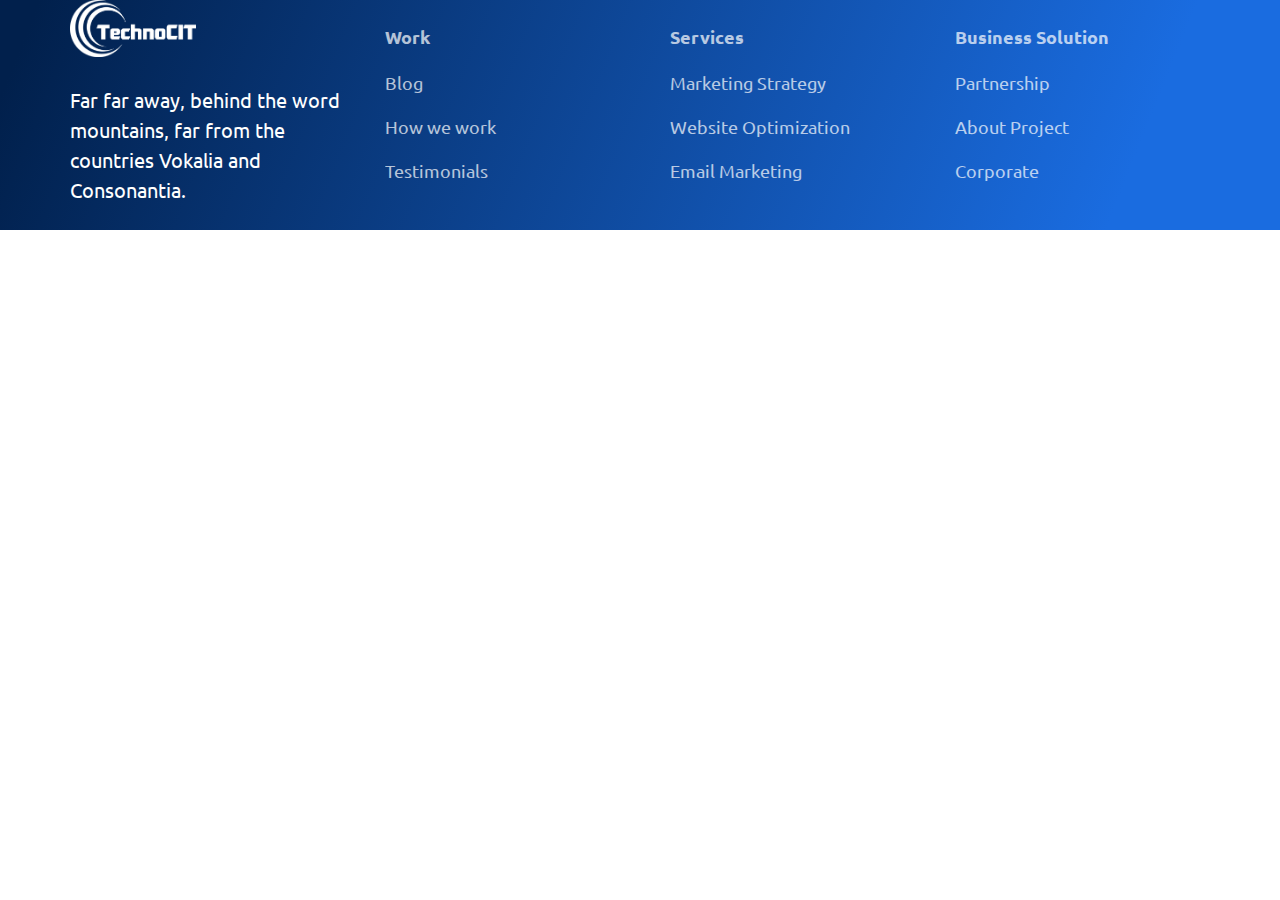
<file: footer.html>
<!DOCTYPE html>
<html lang="en">

<head>
    <meta charset="UTF-8">
    <meta name="viewport" content="width=device-width, initial-scale=1.0">
    <link rel="preconnect" href="https://fonts.googleapis.com">
    <link rel="preconnect" href="https://fonts.gstatic.com" crossorigin>
    <link
        href="https://fonts.googleapis.com/css2?family=Ubuntu:ital,wght@0,300;0,400;0,500;0,700;1,300;1,400;1,500;1,700&display=swap"
        rel="stylesheet">
    <link rel="stylesheet" type="text/css" href="styles/footer.css">
    <title>Footer</title>
</head>

<body>
    <footer>
        <div class="container-fluid about_us">
            <a href="#">
                <img src="assets/image-14.png" width="126px" height="57px" />
            </a>
            <p class="footerpara">Far far away, behind the
                word mountains, far from the countries Vokalia and
                Consonantia.</p>
        </div>
        <div class="menu">
            <h2 class="foot-menu-head">Menu</h2>
            <div class="menu1">
                <h5 class="footermenu">Work</h5>
                <ul class="footerlinks">
                    <li class="last hover-underline-animation">Blog</li>
                    <li class="last hover-underline-animation">How we work</li>
                    <li class="last hover-underline-animation">Testimonials</li>
                </ul>
            </div>

            <div class="menu2">
                <h5 class="footermenu">Services</h5>
                <ul class="footerlinks">
                    <li class="last hover-underline-animation ">Marketing Strategy</li>
                    <li class="last hover-underline-animation ">Website Optimization</li>
                    <li class="last hover-underline-animation ">Email Marketing</li>
                </ul>
            </div>

            <div class="menu3">
                <h5 class="footermenu">Business Solution</h5>
                <ul class="footerlinks">
                    <li class="last hover-underline-animation ">Partnership</li>
                    <li class="last hover-underline-animation ">About Project</li>
                    <li class="last hover-underline-animation ">Corporate</li>
                </ul>
            </div>
        </div>
    </footer>
</body>

</html>
</file>
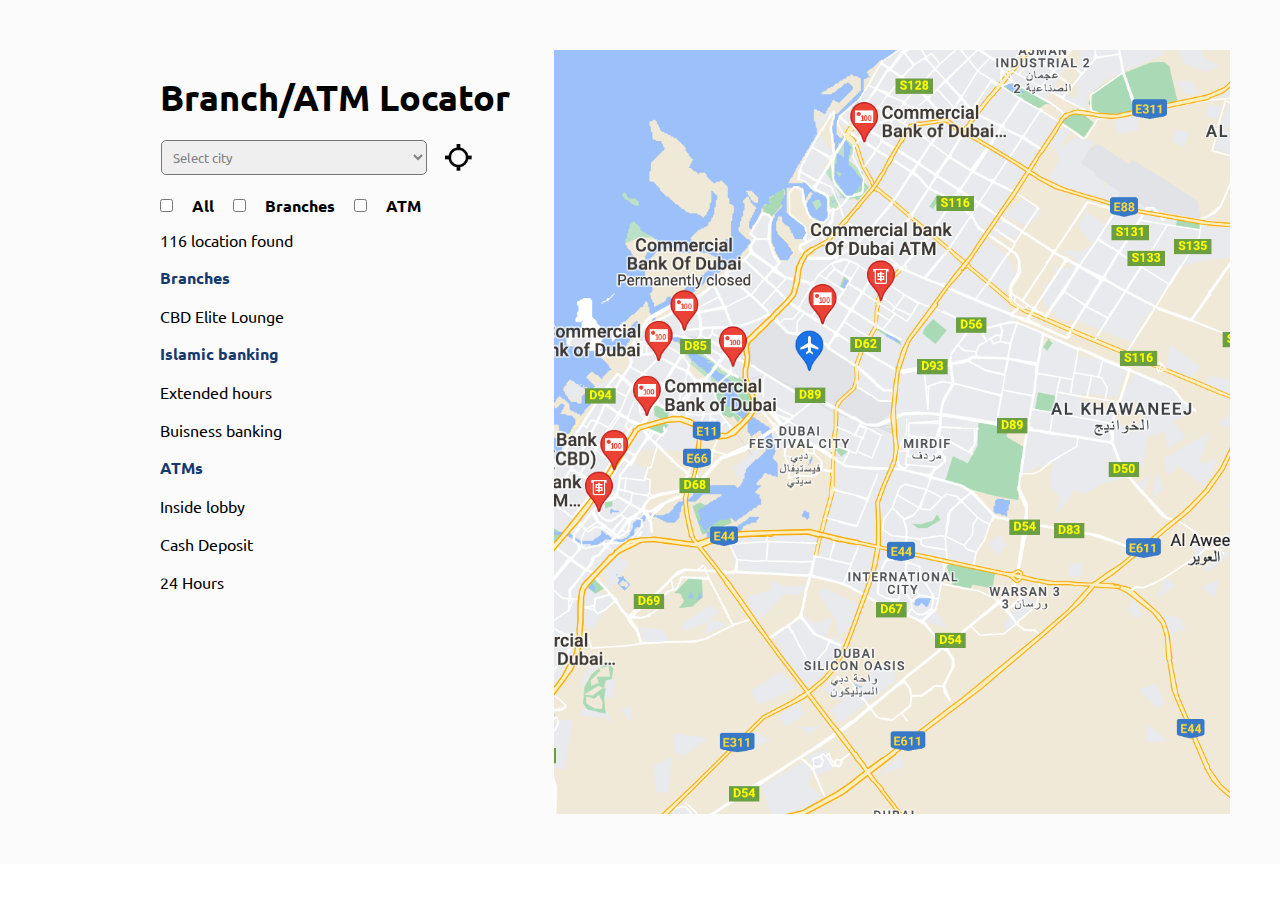
<file: maplocator-container.html>
<!DOCTYPE html>
<html lang="en">

<head>
    <meta charset="UTF-8">
    <meta name="viewport" content="width=device-width, initial-scale=1.0">
    <link rel="preconnect" href="https://fonts.googleapis.com">
    <link rel="preconnect" href="https://fonts.gstatic.com" crossorigin>
    <link
        href="https://fonts.googleapis.com/css2?family=Ubuntu:ital,wght@0,300;0,400;0,500;0,700;1,300;1,400;1,500;1,700&display=swap"
        rel="stylesheet">
    <link rel="stylesheet" type="text/css" href="styles/mapcontainer.css">
    <title>Maplocator</title>
</head>

<body>
    <div class="Container-atmlocator">
        <div class="formcard1">
            <form>
                <span>
                    <h2 class="formheading">Branch/ATM Locator</h2>
                </span>

                <span class="dropdownbox">
                    <select class="select-city dropdown" name="country">
                        <option value="default">Select city</option>
                        <option value="Dubai">Dubai</option>
                        <option value="Jebel Ali">Jebel Ali</option>
                        <option value="Abu Dhabi">Abu Dhabi</option>
                        <option value="Sharjah">Sharjah</option>
                        <option value="Fujairah">Fujairah</option>
                    </select>
                    <img class="gislocation" src="assets\gis-location.png" alt="gis:location" />
                </span>

                <span class="checkboxes">
                    <input type="checkbox" id="box1" name="box1" value="All">
                    <label for="box1"> All </label>
                    <input type="checkbox" id="box2" name="box2" value="Branches">
                    <label for="vehicle2">Branches</label>
                    <input type="checkbox" id="box3" name="box3" value="ATM">
                    <label for="vehicle3">ATM</label>
                </span>

                <p class="searchresults"> 116 location found </p>
                <p class="subtopic">Branches</p>
                <p>CBD Elite Lounge</p>
                <p class="subtopic">Islamic banking</p>
                <p>Extended hours</p>
                <p>Buisness banking</p>
                <p class="subtopic">ATMs</p>
                <p>Inside lobby</p>
                <p>Cash Deposit</p>
                <p>24 Hours</p>

            </form>
        </div>
        <img class="map" src="assets/rectangle-17.png" alt="" />
    </div>
</body>

</html>
</file>
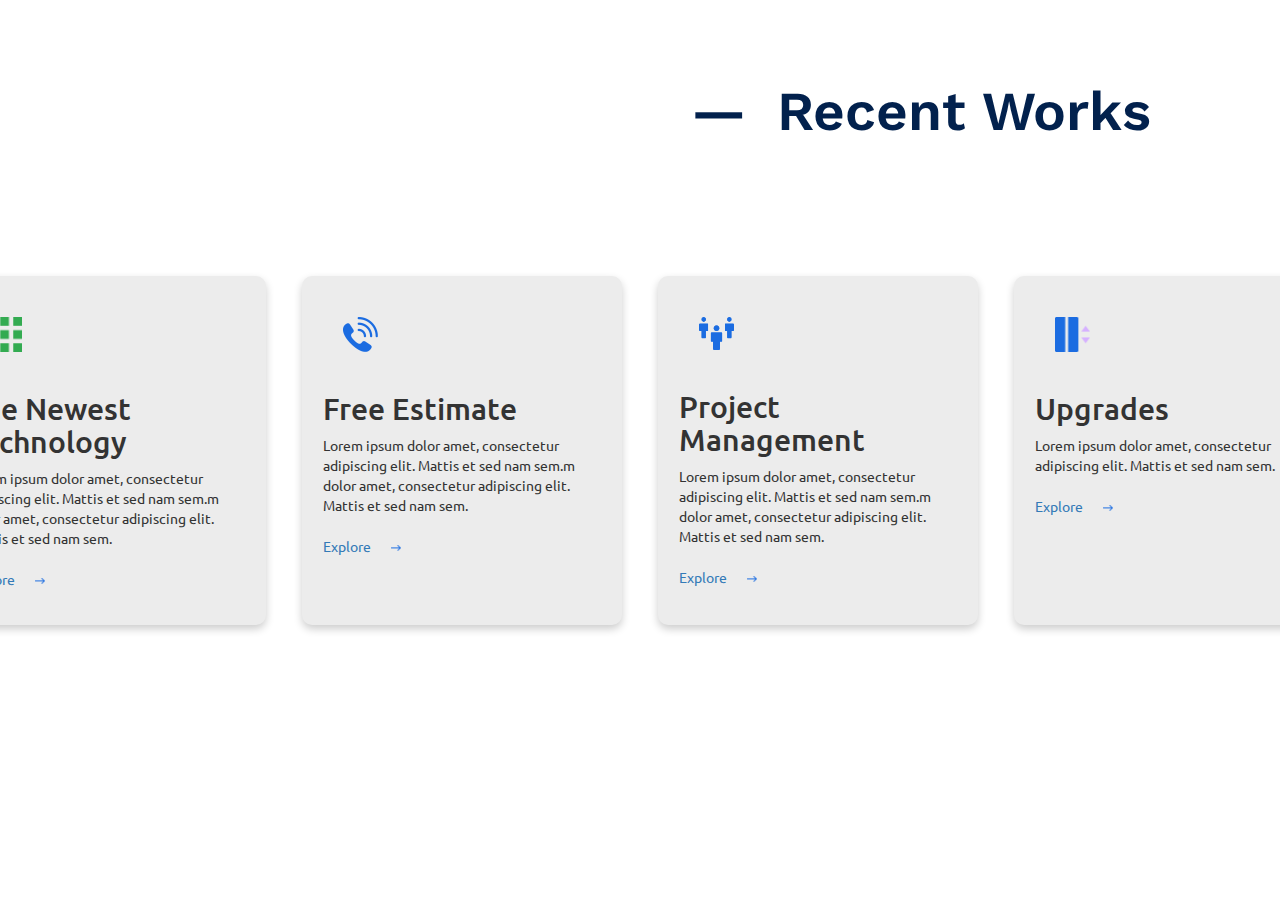
<file: Our Features.html>
<!DOCTYPE html>
<html lang="en">

<head>

  <meta charset="utf-8">
  <meta name="viewport" content="width=device-width, initial-scale=1">
  <link rel="stylesheet" href="https://maxcdn.bootstrapcdn.com/bootstrap/3.4.1/css/bootstrap.min.css">
  <link rel="stylesheet" href="styles/feature.css">
  <script src="https://ajax.googleapis.com/ajax/libs/jquery/3.7.1/jquery.min.js"></script>
  <script src="https://maxcdn.bootstrapcdn.com/bootstrap/3.4.1/js/bootstrap.min.js"></script>
  <link href="https://cdn.jsdelivr.net/npm/bootstrap@5.3.2/dist/css/bootstrap.min.css" rel="stylesheet"
    integrity="sha384-T3c6CoIi6uLrA9TneNEoa7RxnatzjcDSCmG1MXxSR1GAsXEV/Dwwykc2MPK8M2HN" crossorigin="anonymous">
    <link
    href="https://fonts.googleapis.com/css2?family=Ubuntu:ital,wght@0,300;0,400;0,500;0,700;1,300;1,400;1,500;1,700&family=Work+Sans:ital,wght@0,100;0,200;0,300;0,400;0,500;0,600;0,700;0,800;0,900;1,100;1,200;1,300;1,400;1,500;1,600;1,700;1,800;1,900&display=swap"
    rel="stylesheet">
    <link href="https://fonts.googleapis.com/css2?family=Inter:family=Poppins:ital,wght@1,900&display=swap"
    rel="stylesheet">
<link
    href="https://fonts.googleapis.com/css2?family=Ubuntu:ital,wght@0,300;0,400;0,500;0,700;1,300;1,400;1,500;1,700&display=swap"
    rel="stylesheet">
</head>

<body>
  <section>
    <div class="container">
      <div>
        <h1 class="feature-section-1-htag"><span style="margin-right: 30px;"> — </span>Recent Works</h1>
      </div>

      <div class="feature-card-section">

        <div class="features-grid">
          <div class="card feature-card">
            <img src="./assets/orionportfolio-grid-1.png" alt="" height="35rem" width="35rem">
            <h2>The Newest Technology</h2>
            <p>Lorem ipsum dolor amet, consectetur adipiscing elit. Mattis et sed nam sem.m dolor amet, consectetur
              adipiscing elit. Mattis et sed nam sem.</p>
            <a href="">Explore<img src="./assets/essential-icons-right-arrow.png" alt="" height="10rem"
                width="10rem"></a>
          </div>
        </div>

        <div class="features-grid">
          <div class="card feature-card">
            <img src="./assets/orionspeaker-call-1.png" alt="" height="35rem" width="35rem">
            <h2>Free Estimate</h2>
            <p>Lorem ipsum dolor amet, consectetur adipiscing elit. Mattis et sed nam sem.m dolor amet, consectetur
              adipiscing elit. Mattis et sed nam sem.</p>
            <a href="">Explore<img src="./assets/essential-icons-right-arrow.png" alt="" height="10rem"
                width="10rem"></a>
          </div>
        </div>


        <div class="features-grid">
          <div class="card feature-card">
            <img src="./assets/orionpeople-2-1.png" alt="" height="35rem" width="35rem">
            <h2>Project Management</h2>
            <p>Lorem ipsum dolor amet, consectetur adipiscing elit. Mattis et sed nam sem.m dolor amet, consectetur
              adipiscing elit. Mattis et sed nam sem.</p>
            <a href="">Explore<img src="./assets/essential-icons-right-arrow.png" alt="" height="10rem"
                width="10rem"></a>
          </div>
        </div>

        <div class="features-grid">
          <div class="card feature-card">
            <img src="./assets/feature-icons-01.png" alt="" height="35rem" width="35rem">
            <h2>Upgrades</h2>
            <p>Lorem ipsum dolor amet, consectetur adipiscing elit. Mattis et sed nam sem.</p>
            <a href="">Explore<img src="./assets/essential-icons-right-arrow.png" alt="" height="10rem"
                width="10rem"></a>
          </div>
        </div>

      </div>
  </section>
</body>
<script src="https://cdn.jsdelivr.net/npm/bootstrap@5.3.2/dist/js/bootstrap.bundle.min.js"
  integrity="sha384-C6RzsynM9kWDrMNeT87bh95OGNyZPhcTNXj1NW7RuBCsyN/o0jlpcV8Qyq46cDfL" crossorigin="anonymous"></script>

</html>
</file>
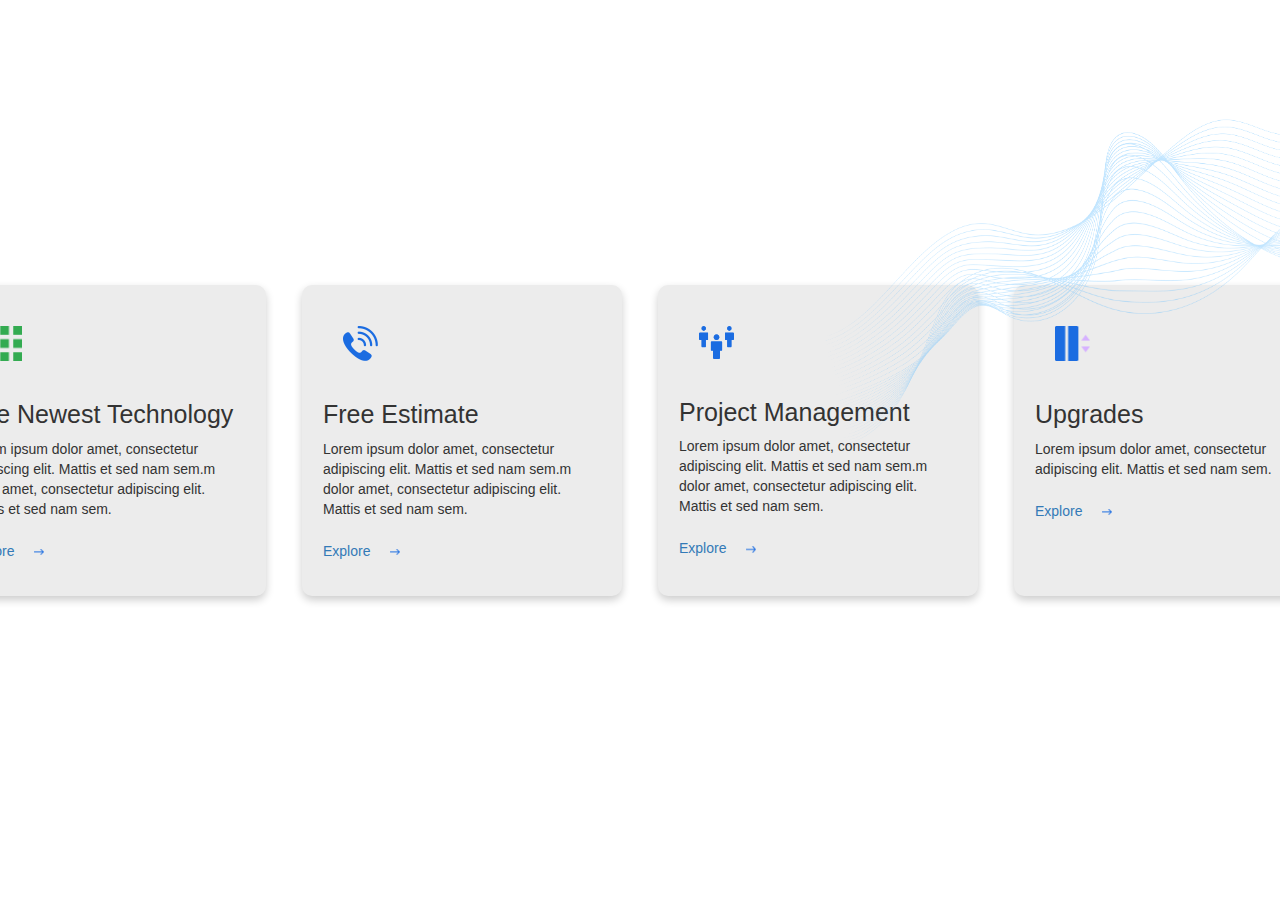
<file: ourServices.html>
<!DOCTYPE html>
<html lang="en">

<head>
  <meta charset="utf-8">
  <meta name="viewport" content="width=device-width, initial-scale=1">
  <link rel="stylesheet" href="https://maxcdn.bootstrapcdn.com/bootstrap/3.4.1/css/bootstrap.min.css">
  <link rel="stylesheet" href="styles/ourServices.css">
  <link rel="stylesheet" href="styles/feature.css">
  <script src="https://ajax.googleapis.com/ajax/libs/jquery/3.7.1/jquery.min.js"></script>
  <script src="https://maxcdn.bootstrapcdn.com/bootstrap/3.4.1/js/bootstrap.min.js"></script>
  <link href="https://cdn.jsdelivr.net/npm/bootstrap@5.3.2/dist/css/bootstrap.min.css" rel="stylesheet"
    integrity="sha384-T3c6CoIi6uLrA9TneNEoa7RxnatzjcDSCmG1MXxSR1GAsXEV/Dwwykc2MPK8M2HN" crossorigin="anonymous">
  <link rel="stylesheet" href="https://cdnjs.cloudflare.com/ajax/libs/font-awesome/4.7.0/css/font-awesome.min.css">
</head>

<body>
  <section class="kyc-section">
    <div class="container">
      <div class="row">
        <div class="kyc-head-content">
          <div>
            <h1 class="kyc-section-1-htag"><span style="margin-right: 30px;"> — </span>Our Services</h1>
            <p style="color:white; padding-left: 148px; font-size: 20px;">Lorem ipsum dolor sit amet, consetetur
              sadipscing elitr, sed diam nonumy eirmod <br />
              tempor invidunt ut labore et.</p>
          </div>
          <div style="display: flex; justify-content: end;align-items: center;">
            <a href="#" style="color: white; font-size: 20px;">View All<span style="margin-left: 10px;"><i class="fa fa-chevron-circle-right" style="font-size:24px"></i></span> </a>
          </div>

        </div>
        <img src="./assets/frame-yV3.png"class="OS-img-vector" />

        <div class="feature-card-section">
        <div class="features-grid">
          <div class="card feature-card">
            <img src="./assets/orionportfolio-grid-1.png" alt="" height="35rem" width="35rem">
            <h2>The Newest Technology</h2>
            <p>Lorem ipsum dolor amet, consectetur adipiscing elit. Mattis et sed nam sem.m dolor amet, consectetur
              adipiscing elit. Mattis et sed nam sem.</p>
            <a href="">Explore<img src="./assets/essential-icons-right-arrow.png" alt="" height="10rem"
                width="10rem"></a>
          </div>
        </div>

        <div class="features-grid">
          <div class="card feature-card">
            <img src="./assets/orionspeaker-call-1.png" alt="" height="35rem" width="35rem">
            <h2>Free Estimate</h2>
            <p>Lorem ipsum dolor amet, consectetur adipiscing elit. Mattis et sed nam sem.m dolor amet, consectetur
              adipiscing elit. Mattis et sed nam sem.</p>
            <a href="">Explore<img src="./assets/essential-icons-right-arrow.png" alt="" height="10rem"
                width="10rem"></a>
          </div>
        </div>


        <div class="features-grid">
          <div class="card feature-card">
            <img src="./assets/orionpeople-2-1.png" alt="" height="35rem" width="35rem">
            <h2>Project Management</h2>
            <p>Lorem ipsum dolor amet, consectetur adipiscing elit. Mattis et sed nam sem.m dolor amet, consectetur
              adipiscing elit. Mattis et sed nam sem.</p>
            <a href="">Explore<img src="./assets/essential-icons-right-arrow.png" alt="" height="10rem"
                width="10rem"></a>
          </div>
        </div>

        <div class="features-grid">
          <div class="card feature-card">
            <img src="./assets/feature-icons-01.png" alt="" height="35rem" width="35rem">
            <h2>Upgrades</h2>
            <p>Lorem ipsum dolor amet, consectetur adipiscing elit. Mattis et sed nam sem.</p>
            <a href="">Explore<img src="./assets/essential-icons-right-arrow.png" alt="" height="10rem"
                width="10rem"></a>
          </div>
        </div>

        </div>

      </div>
    </div>
  </section>
 
</body>
<script src="https://cdn.jsdelivr.net/npm/bootstrap@5.3.2/dist/js/bootstrap.bundle.min.js"
  integrity="sha384-C6RzsynM9kWDrMNeT87bh95OGNyZPhcTNXj1NW7RuBCsyN/o0jlpcV8Qyq46cDfL" crossorigin="anonymous"></script>

</html>
</file>
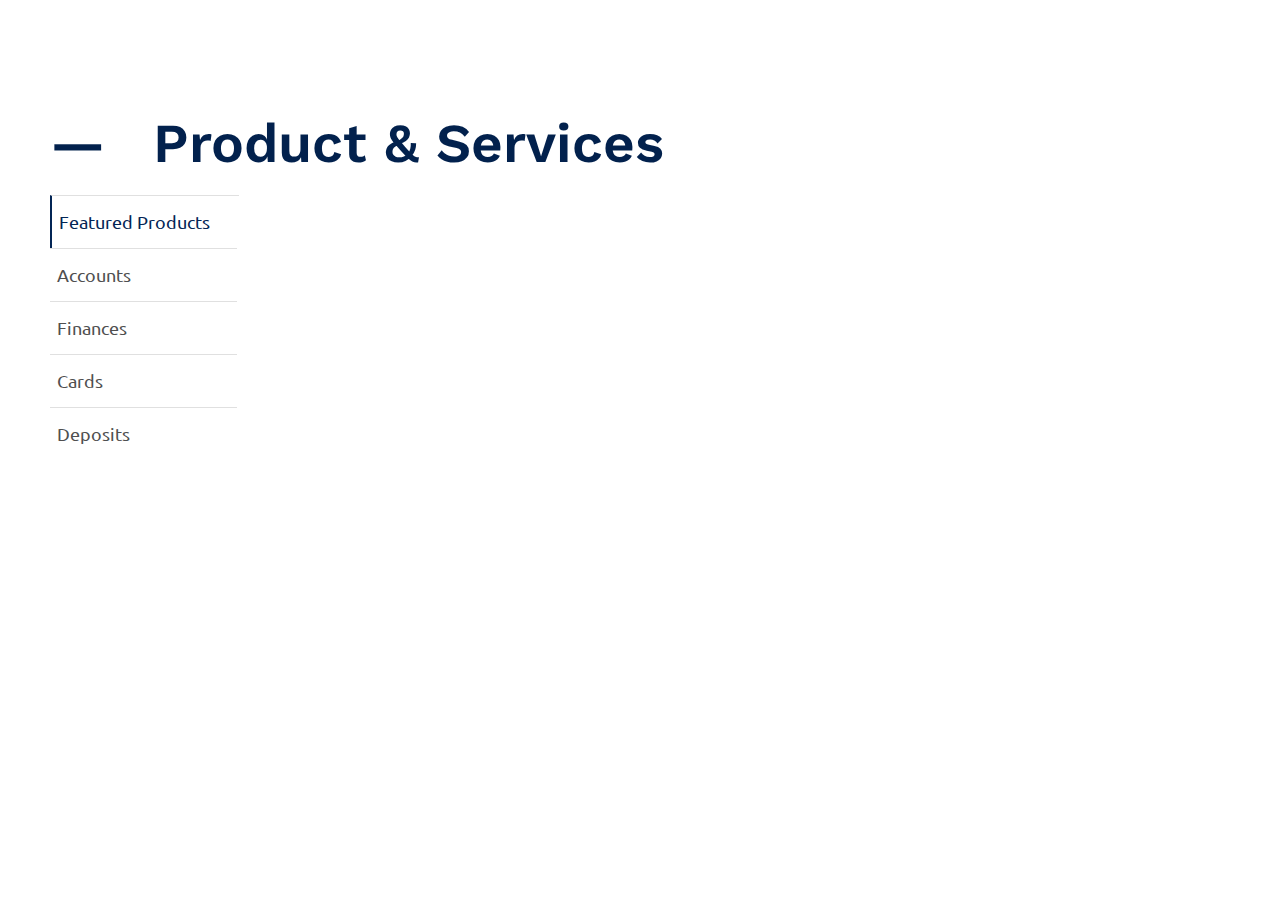
<file: Product&Services.html>
<!DOCTYPE html>
<html lang="en">

<head>

    <meta charset="utf-8">
    <meta name="viewport" content="width=device-width, initial-scale=1">
    <link rel="preconnect" href="https://fonts.googleapis.com">
    <link rel="preconnect" href="https://fonts.gstatic.com" crossorigin>
    <link href="https://fonts.googleapis.com/css2?family=Inter:family=Poppins:ital,wght@1,900&display=swap"
        rel="stylesheet">
    <link
        href="https://fonts.googleapis.com/css2?family=Ubuntu:ital,wght@0,300;0,400;0,500;0,700;1,300;1,400;1,500;1,700&display=swap"
        rel="stylesheet">
    <link rel="stylesheet" href="styles/ps.css">

    <link rel="stylesheet" href="https://cdnjs.cloudflare.com/ajax/libs/font-awesome/4.7.0/css/font-awesome.min.css">
    <link rel="stylesheet" href="https://cdnjs.cloudflare.com/ajax/libs/font-awesome/4.7.0/css/font-awesome.min.css">
    <link rel="preconnect" href="https://fonts.googleapis.com">
    <link rel="preconnect" href="https://fonts.gstatic.com" crossorigin>
    <link
        href="https://fonts.googleapis.com/css2?family=Ubuntu:ital,wght@0,300;0,400;0,500;0,700;1,300;1,400;1,500;1,700&family=Work+Sans:ital,wght@0,100;0,200;0,300;0,400;0,500;0,600;0,700;0,800;0,900;1,100;1,200;1,300;1,400;1,500;1,600;1,700;1,800;1,900&display=swap"
        rel="stylesheet">

</head>

<body>
    <div class="ps-section-1">
        <div>
            <h1 class="ps-section-1-htag"><span style="margin-right: 30px;"> — </span>Product & Services</h1>

            <div class="sidenav">
                <a href="javascript:void(0)" class="accordion-btn active" onclick="toggleAccordion('section1')">Featured
                    Products</a>
                <a href="javascript:void(0)" class="accordion-btn" onclick="toggleAccordion('section2')">Accounts</a>
                <a href="javascript:void(0)" class="accordion-btn" onclick="toggleAccordion('section3')">Finances</a>
                <a href="javascript:void(0)" class="accordion-btn" onclick="toggleAccordion('section4')">Cards</a>
                <a href="javascript:void(0)" class="accordion-btn" onclick="toggleAccordion('section5')">Deposits</a>
            </div>
            <div class="content">
                <div id="section1" class="accordion-content">
                    <div class="accordion-show-content">
                        <div class="accordion-show-content-grid">
                            <img src="./assets/mortgage_svgrepo.com.png" width="50px" height="50px" />
                            <p>Bayty Home Finance</p>
                        </div>

                        <div class="accordion-show-content-grid">
                            <img src="./assets/digital-wallet-1.png" width="50px" height="50px" />
                            <p>Digital Account</p>
                        </div>

                        <div class="accordion-show-content-grid">
                            <img src="./assets/credit-card-1.png" width="50px" height="50px" />
                            <p>Super Saver Credit Cards</p>
                        </div>

                        <div class="accordion-show-content-grid">
                            <img src="./assets/orionpeople-2-1-p1P.png" width="50px" height="50px" />
                            <p> Mudaraba Investment Deposit</p>
                        </div>

                        <div class="accordion-show-content-grid">
                            <img src="./assets/auction-2.png" width="50px" height="50px" />
                            <p> Sharia Fatwas</p>
                        </div>

                        <div class="accordion-show-content-grid">
                            <div class="accordion-show-content-grid-rectangle"><span>View All <span>></span></span>
                            </div>
                        </div>
                    </div>
                    <img src="./assets/frame-yV3.png" class="img-vector" />
                </div>

                <div id="section2" class="accordion-content">
                    <div class="accordion-show-content">

                        <div class="accordion-show-content-grid">
                            <img src="./assets/digital-wallet-1.png" width="50px" height="50px" />
                            <p>Digital Account</p>
                        </div>

                        <div class="accordion-show-content-grid">
                            <img src="./assets/mortgage_svgrepo.com.png" width="50px" height="50px" />
                            <p>Bayty Home Finance</p>
                        </div>
                        <div class="accordion-show-content-grid">
                            <img src="./assets/orionpeople-2-1-p1P.png" width="50px" height="50px" />
                            <p> Super Saver Credit Cards</p>
                        </div>


                        <div class="accordion-show-content-grid">
                            <img src="./assets/auction-2.png" width="50px" height="50px" />
                            <p> Sharia Fatwas</p>
                        </div>

                        <div class="accordion-show-content-grid">
                            <img src="./assets/credit-card-1.png" width="50px" height="50px" />
                            <p>Mudaraba Investment Deposit</p>
                        </div>

                        <div class="accordion-show-content-grid">
                            <div class="accordion-show-content-grid-rectangle"><span>View All <span>></span></span>
                            </div>
                        </div>
                    </div>
                    <img src="./assets/frame-yV3.png" class="img-vector" />
                </div>
                <div id="section3" class="accordion-content">
                    <div class="accordion-show-content">
                        <div class="accordion-show-content-grid">
                            <img src="./assets/mortgage_svgrepo.com.png" width="50px" height="50px" />
                            <p>Bayty Home Finance</p>
                        </div>

                        <div class="accordion-show-content-grid">
                            <img src="./assets/digital-wallet-1.png" width="50px" height="50px" />
                            <p>Digital Account</p>
                        </div>

                        <div class="accordion-show-content-grid">
                            <img src="./assets/credit-card-1.png" width="50px" height="50px" />
                            <p>Super Saver Credit Cards</p>
                        </div>

                        <div class="accordion-show-content-grid">
                            <img src="./assets/orionpeople-2-1-p1P.png" width="50px" height="50px" />
                            <p> Mudaraba Investment Deposit</p>
                        </div>

                        <div class="accordion-show-content-grid">
                            <img src="./assets/auction-2.png" width="50px" height="50px" />
                            <p> Sharia Fatwas</p>
                        </div>

                        <div class="accordion-show-content-grid">
                            <div class="accordion-show-content-grid-rectangle"><span>View All <span>></span></span>
                            </div>
                        </div>
                    </div>
                    <img src="./assets/frame-yV3.png" class="img-vector" />
                </div>
                <div id="section4" class="accordion-content">
                    <div class="accordion-show-content">
                        <div class="accordion-show-content-grid">
                            <img src="./assets/mortgage_svgrepo.com.png" width="50px" height="50px" />
                            <p>Bayty Home Finance</p>
                        </div>

                        <div class="accordion-show-content-grid">
                            <img src="./assets/digital-wallet-1.png" width="50px" height="50px" />
                            <p>Digital Account</p>
                        </div>

                        <div class="accordion-show-content-grid">
                            <img src="./assets/credit-card-1.png" width="50px" height="50px" />
                            <p>Super Saver Credit Cards</p>
                        </div>

                        <div class="accordion-show-content-grid">
                            <img src="./assets/orionpeople-2-1-p1P.png" width="50px" height="50px" />
                            <p> Mudaraba Investment Deposit</p>
                        </div>

                        <div class="accordion-show-content-grid">
                            <img src="./assets/auction-2.png" width="50px" height="50px" />
                            <p> Sharia Fatwas</p>
                        </div>

                        <div class="accordion-show-content-grid">
                            <div class="accordion-show-content-grid-rectangle"><span>View All <span>></span></span>
                            </div>
                        </div>
                    </div>
                    <img src="./assets/frame-yV3.png" class="img-vector" />
                </div>

                <div id="section5" class="accordion-content">
                    <div class="accordion-show-content">

                        <div class="accordion-show-content-grid">
                            <img src="./assets/digital-wallet-1.png" width="50px" height="50px" />
                            <p>Digital Account</p>
                        </div>

                        <div class="accordion-show-content-grid">
                            <img src="./assets/mortgage_svgrepo.com.png" width="50px" height="50px" />
                            <p>Bayty Home Finance</p>
                        </div>
                        <div class="accordion-show-content-grid">
                            <img src="./assets/orionpeople-2-1-p1P.png" width="50px" height="50px" />
                            <p> Super Saver Credit Cards</p>
                        </div>


                        <div class="accordion-show-content-grid">
                            <img src="./assets/auction-2.png" width="50px" height="50px" />
                            <p> Sharia Fatwas</p>
                        </div>

                        <div class="accordion-show-content-grid">
                            <img src="./assets/credit-card-1.png" width="50px" height="50px" />
                            <p>Mudaraba Investment Deposit</p>
                        </div>

                        <div class="accordion-show-content-grid">
                            <div class="accordion-show-content-grid-rectangle"><span>View All <span>></span></span>
                            </div>
                        </div>
                    </div>
                    <img src="./assets/frame-yV3.png" class="img-vector" />
                </div>

                <div id="section6" class="accordion-content">
                    <div class="accordion-show-content">
                        <div class="accordion-show-content-grid">
                            <img src="./assets/mortgage_svgrepo.com.png" width="50px" height="50px" />
                            <p>Bayty Home Finance</p>
                        </div>

                        <div class="accordion-show-content-grid">
                            <img src="./assets/digital-wallet-1.png" width="50px" height="50px" />
                            <p>Digital Account</p>
                        </div>

                        <div class="accordion-show-content-grid">
                            <img src="./assets/credit-card-1.png" width="50px" height="50px" />
                            <p>Super Saver Credit Cards</p>
                        </div>

                        <div class="accordion-show-content-grid">
                            <img src="./assets/orionpeople-2-1-p1P.png" width="50px" height="50px" />
                            <p> Mudaraba Investment Deposit</p>
                        </div>

                        <div class="accordion-show-content-grid">
                            <img src="./assets/auction-2.png" width="50px" height="50px" />
                            <p> Sharia Fatwas</p>
                        </div>

                        <div class="accordion-show-content-grid">
                            <div class="accordion-show-content-grid-rectangle"><span>View All <span>></span></span>
                            </div>
                        </div>
                    </div>
                    <img src="./assets/frame-yV3.png" class="img-vector" />
                </div>

            </div>
        </div>
    </div>
    <script src="script.js" defer></script>
</body>

</html
</file>
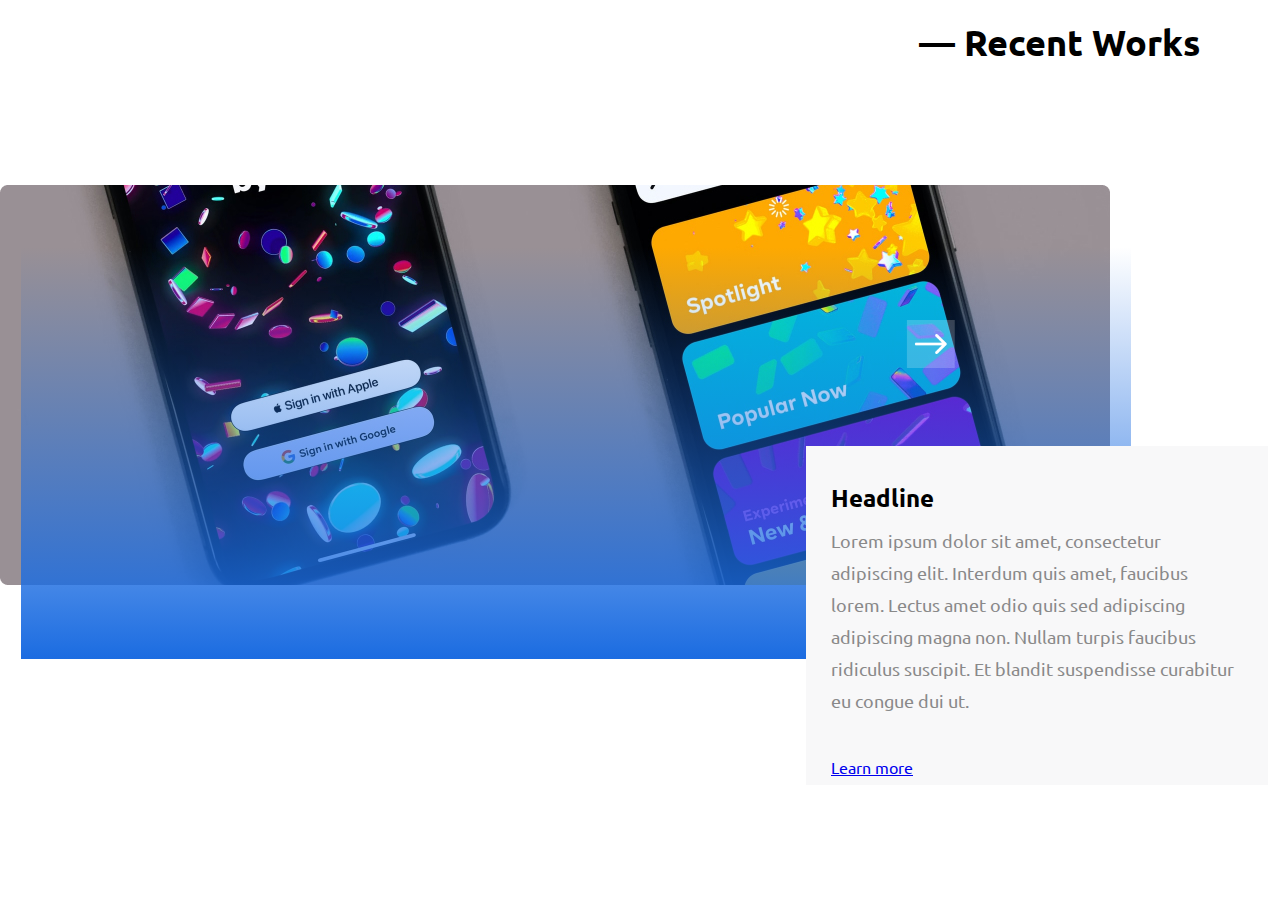
<file: smartphones-container.html>
<!DOCTYPE html>
<html lang="en">

<head>
    <meta charset="UTF-8">
    <meta name="viewport" content="width=device-width, initial-scale=1.0">
    <link rel="preconnect" href="https://fonts.googleapis.com">
    <link rel="preconnect" href="https://fonts.gstatic.com" crossorigin>
    <link
        href="https://fonts.googleapis.com/css2?family=Ubuntu:ital,wght@0,300;0,400;0,500;0,700;1,300;1,400;1,500;1,700&display=swap"
        rel="stylesheet">
    <link rel="stylesheet" type="text/css" href="styles/Smartphonecontainer.css">
    <title>Smartphones container</title>
</head>

<body>
    <div>
        <h2 class="heading"> — Recent Works </h2>
    </div>

    <div class="container-smartphones">
        <div class="carouselbg">
            <img src="assets/project-cover-1.png" alt="phoneimages" class="phoneimage" />
            <div class="gradient"></div>
            <img class="carousel" src="assets/group-11066.png" alt="smartphoneimages" />
        </div>
        <div class="headline-card">
            <div class="content">
                <h4 class="headline">Headline</h4>
                <p>Lorem ipsum dolor sit amet, consectetur adipiscing elit.
                    Interdum quis amet, faucibus lorem.
                    Lectus amet odio quis sed adipiscing adipiscing magna non.
                    Nullam turpis faucibus ridiculus
                    suscipit. Et blandit suspendisse
                    curabitur eu congue dui ut.</p>
            </div>
            <a href="index.html">Learn more</a>
        </div>
    </div>

</body>

</html>
</file>
<file: styles/footer.css>
* {
    font-family: 'Ubuntu', Helvetica, sans-serif;
    margin: 0;
    padding: 0;
}

footer {
    background: linear-gradient(112deg, #01204C 2.86%, #1A6CE0 87.34%);
    color: #ffffff;
    margin: 0px;
    padding: 0px 70px 0px 70px;
    /* text-align: left; */
    display: grid;
    column-gap: 30px;
    grid-template-columns: 25% 75%;
    align-items: center;
}

.footerlinks {
    padding: 0 !important;
}

.footermenu {
    font-size: 18px;
    font-weight: 600;
    color: #ffffff;
    margin-bottom: 24px;
}

.menu {
    display: grid;
    grid-template-columns: 1fr 1fr 1fr;
}

.footerpara {
    color: #ffffff;
    font-size: 20px;
    font-family: 'Ubuntu';
    font-weight: 400;
    line-height: 40px;
    word-wrap: break-word;
    margin-top: 25px;
    margin-bottom: 25px;
    line-height: 1.5em;
}

.footerlinks {
    line-height: 1.111em;
    text-decoration: none;
    list-style: none;
    font-size: 18px;
}

.last {
    margin-bottom: 24px;
}

.hover-underline-animation {
    position: relative;
    color: inherit;
}

.hover-underline-animation::after {
    content: '';
    position: absolute;
    width: 75%;
    transform: scaleX(0);
    height: 2px;
    bottom: 0;
    left: 0;
    background-color: #0087ca;
    transform-origin: bottom right;
    transition: transform 0.25s ease-out;
}

.hover-underline-animation:hover::after {
    transform: scaleX(1);
    transform-origin: bottom left;
}

.menu1,
.menu2,
.menu3 {
    opacity: 70%;
}

.menu1:hover,
.menu2:hover,
.menu3:hover {
    opacity: 100%;

}

.menu1:hover::after,
.menu2:hover::after,
.menu3:hover::after {
    opacity: 70%;
}
.foot-menu-head{
    display: none;
}
@media only screen and (max-width: 600px) {

    footer {
        padding: 40px 16px 10px 16px;
        display: block;
    }
    .footermenu {
        font-size: 24px;
    }
.foot-menu-head{
    display: block;
    font-size: 28px;
    color: white;
    padding-bottom: 30px;

}
    .menu {
      display: flex;
      flex-direction: column;
    }

    .hover-underline-animation::after {
        width: 0%;
    }
}
</file>
<file: styles/mapcontainer.css>
* {
  font-family: 'Ubuntu', Helvetica, sans-serif;
  margin: 0;
  padding: 0;
}

.Container-atmlocator {
  overflow: hidden;
  align-items: center;
  background-color: #fbfbfb;
  display: flex;
 padding: 50px;
}


.formheading {
  align-items: flex-start;
  display: flex;
  flex-direction: column;
  color: black;
  font-size: 36px;
  width: 384px;
}

.formcard1>form {
  padding: 10px;
  font-weight: 700;
  line-height: normal;
  margin-left: 100px;
}

.dropdownbox {
  margin-top: 20px;
  margin-bottom: 20px;
  cursor: pointer;
}

.checkboxes,
.searchresults {
  margin-top: 10px;
  margin-bottom: 10px;
}

.checkboxes>input,
.checkboxes>label {
  margin-right: 15px;
  cursor: pointer;
}

.dropdownbox {
  align-items: center;
  display: flex;
  gap: 18px;
  margin-left: 1.14px;
  min-width: 383px;
}

.select-city {
  padding: 7px;
  padding-right: 50px;
  border-radius: 5px;
  color: grey;
  width: 266px;
}

.downarrow {
  align-self: center;
  height: 8px;
  margin-top: 2.13px;
  width: 13px;
}

.gislocation {
  height: 27px;
  width: 27px;
  margin: 0;
}

.formcard1>form>p {
  margin-top: 10px;
  margin-bottom: 10px;
  font-weight: 400;
  line-height: 28px;
  cursor: pointer;
}

.formcard1>form>.subtopic {
  color: #14396d;
  line-height: 28px;
  font-weight: 700;
}

.map {
  overflow: hidden;
  height: 764px;
  object-fit: cover;
  max-width: 100%;
}
.formcard1{
  margin-top: -183px;
}
@media only screen and (max-width: 600px) {

  .Container-atmlocator {
    margin: 0px;
    position: relative;
    display: flex;
    flex-direction: column-reverse;
  }
  .formcard1{
   margin: 0;
  }
  .Container-atmlocator{
    padding: 0;
    flex-direction: column;
  }
  .map{
    padding: 11px;
  }
  .formheading {
    font-size: 30px;
  }
  .map {
    margin: 0px;
    width: 100%;
  }

  .formcard1 {
    margin: auto;
    padding: 16px;
  }

  .formcard1>form {
    margin: auto;
  }


}
</file>
<file: styles/feature.css>
* {
     margin: 0;
     padding: 0;
     height: auto;
}

body {
     font-family: 'Ubuntu', sans-serif;
     margin: 0 !important;
}

p {
     font-family: 'Ubuntu', sans-serif;

}

.h {
     font-family: 'Ubuntu', sans-serif;
}

section {
     background-color: white;
}

.ca {
     display: flex;
     justify-content: center;
     align-items: center;
     /* position: relative; */
     top: 50px;
}

img {
     margin: 20px;
}



.fr {
     color: white;
}

.fr h1 {
     display: inline-flex;
     font-size: 5rem;
}

.feature-section {
     padding-top: 0px;
     margin-top: -70px;
}

.feature-section-1-htag {
     color: #02214D;
     font-family: Work Sans;
     font-size: 55px;
     font-style: normal;
     font-weight: 600;
     line-height: normal;
     display: flex;
     justify-content: end;
     padding: 59px;
}

.feature-card-section {
     display: grid;
     grid-template-columns: auto auto auto auto;
     justify-content: center;
}


.feature-card {
     width: 320px;
     padding: 21px;
     margin-top: 64px;
     box-shadow: 0 4px 8px 0 rgba(0, 0, 0, 0.2);
     transition: transform 330ms ease-in-out;
     background-color: #ececec;
     border-radius: 10px;
     overflow: hidden;
}

.feature-card:hover {
     box-shadow: 0px 12px 30px 0px rgba(0, 0, 0, 0.2);
     cursor: pointer;
     transform: scale(1.2);
     position: relative;
     z-index: 1;
}

.features-grid {
     align-items: stretch;
     padding: 0px 18px;
     display: flex;
     justify-content: space-evenly;
}


/* Mobile View  */
@media screen and (max-width:600px) {
     .feature-section-1-htag {
          color: #02214D;
          font-family: Work Sans;
          font-size: 27px;
          font-style: normal;
          font-weight: 600;
          line-height: normal;
          display: flex;
          justify-content: end;
          padding: 10px;
     }

     .feature-card-section {
          display: block;
     }

     .features-grid {
          padding: 0 0 0 0;
     }

     .container {
          padding: 29px;
     }

     .feature-section {

          margin-top: 0px;
     }
}
</file>
<file: styles/ourServices.css>
* {
     margin: 0;
     padding: 0;
     height: auto;
}

body {
     font-family: 'Ubuntu', sans-serif;
     margin: 0 !important;
}

p {
     font-family: 'Ubuntu', sans-serif;

}

.h {
     font-family: Work Sans;
}

h2 {
     font-size: 25px !important;
}

.kyc-grid-col {
     display: flex;
     justify-content: center;
     align-items: center;
     position: relative;
     top: -43px;
     z-index: 1;
}


.kyc-section-1-htag {
     color: #ffffff;
     font-size: 55px;
     font-style: normal;
     font-weight: 600;
     line-height: normal;
     display: flex;
     justify-content: start;
     padding: 59px 59px 1px 59px;
}

.kyc-head-content {
     display: grid;
     grid-template-columns: auto auto;
}

.kyc-img-vector {
     display: flex;
     height: 449px;
     width: 1411px;
     transform: rotate(181deg);
     justify-content: end;
     align-items: center;
     flex-shrink: 0;
     position: absolute;
     z-index: 1;
     margin-top: -63px;
     margin-left: 612px;
}

.kyc-card-group-img {
     display: flex;
     justify-content: center;
}

.kyc-card {
     height: 24em !important;
     width: 320px;
     padding: 15px;
     box-shadow: 0px 0px white;
     top: 30px;
}

.kyc-card:hover {
     cursor: pointer;
     box-shadow: 0px 12px 30px 0px rgba(0, 0, 0, 0.2);
}

.kyc-para {
     color: white;
     padding-left: 148px;
     font-size: 20px;
}

.kyc-circle-img {
     position: relative;
     margin-top: -17px;
     margin-left: 99px;
     width: 100px;
     height: 80px;

}

.kyc-section-2 {
     padding-bottom: 300px;
}

.OS-img-vector {
     display: flex;
     height: 449px;
     width: 578px;
     margin-top: -188px;
     transform: rotate(0deg);
     justify-content: end;
     align-items: center;
     flex-shrink: 0;
     position: absolute;
     z-index: 1;
     margin-left: 758px;
}

.OS-para {

     color: white;
     padding-left: 148px;
     font-size: 20px;
}

.OS-below-div {
     padding-bottom: 223px;
}

.OS-section {
     background: linear-gradient(112deg, #01204C 2.86%, #1A6CE0 87.34%);
     height: 510px;
}

@media screen and (max-width:600px) {
     .kyc-section-1-htag {
          font-size: 26px;
          padding: 0 0 0 30px;
     }

     .OS-section {
          background: linear-gradient(112deg, #01204C 2.86%, #1A6CE0 87.34%);
          height: auto;
     }

     .OS-below-div {

          padding-bottom: 0;
     }

     .kyc-section-2 {
          display: none;
     }

     .OS-para {
          color: white;
          padding: 40px 0 0 0;

          font-size: 20px;
     }

     .container-fluid {
          padding: 27px 0px 62px 0;
     }

     .kyc-para {
          padding: 20px 0 0 0;
     }

     .kyc-card {
          padding-top: 0px;
     }

     .kyc-grid-col {
          padding-top: 30px;
     }

     .kyc-circle-img {
          margin: 0;
          position: relative;
          margin-top: 0px;
          margin-left: 105px;

     }

}
</file>
<file: styles/ps.css>
* {
    margin: 0;
    padding: 0;
    height: auto;
}

body {
    font-family: 'Ubuntu', sans-serif;
    margin: 0 !important;
}

p {
    font-family: 'Ubuntu', sans-serif;

}

.h {
    font-family: 'Ubuntu', sans-serif;
}

.ps-section-1 {
    padding: 111px 50px;
}

.ps-section-1-htag {
    color: #02214D;
    font-family: Work Sans;
    font-size: 55px;
    font-style: normal;
    font-weight: 600;
    line-height: normal;
}

section {
    flex: 1;
    padding: 20px;
    background-color: #f2f2f2;
    box-sizing: border-box;
}

.sidenav {
    width: 200px;
    height: auto;
    background-color: #ffffff;
    position: absolute;
    z-index: 1;
    overflow-x: hidden;
    padding-top: 20px;
    /* width: 82%; */
}

.sidenav a {
    padding: 15px 8px 15px 7px;
    text-decoration: none;
    font-size: 18px;
    color: #4F4F4F;
    display: block;
    transition: 0.3s;
    border-top: 1px solid #E0E0E0;
    width: 86%;
}

.sidenav a:hover {
    background-color: #ffffff;
    color: #032555;
    border-left: 2px solid #032555;
}

.sidenav a:focus {
    color: #032555;
    border-left: 2px solid #032555;
}

.sidenav a.active {
    color: #032555;
    border-left: 2px solid #032555;
}

.accordion-btn {
    cursor: pointer;
    border-top: 1px #4F4F4F;
}

.ps-content {
    margin-left: 200px;
    padding: 1px 16px;
    height: 100%;
}

.img-vector {
    display: flex;
    height: 442px;
    width: 490px;
    transform: rotate(339deg);
    justify-content: end;
    align-items: center;
    flex-shrink: 0;
    position: absolute;
    z-index: 1;
    margin-top: -180px;
    margin-left: 660px;
}

.accordion-content {
    display: none;
    overflow: hidden;
    padding: 20px;
    z-index: 1;
    background-position: right;
    background-size: contain;
    background-repeat: no-repeat;
}

.accordion-content.active{
    display: block !important;
}

.accordion-show-content {
    display: grid;
    grid-template-columns: auto auto auto;
}

.accordion-show-content-grid {
    padding: 54px;
    text-align: end;
    font-weight: 500;
}

.accordion-show-content-grid-rectangle {
    color: #1B6CE1;
    width: 100%;
    height: 100%;
    background: white;
    border-radius: 8px;
    border: 1px #1B6CE1 solid;
    display: flex;
    justify-content: center;
    padding: 25px 0px 24px 0px;
    align-items: center;
}
.accordion{
    display: none;
}
/* Mobile View  */
@media screen and (max-width:600px) {
    .accordion{
        display: block;
    }
    
    .ps-section-1{
        padding: 16px;
    }

    .ps-section-1-htag {
        font-size: 23px;
        padding-bottom: 30px;
   }
   .ps-D-view{
    display: none;
   }
   .sidenav{
    display: none;
   }
   .ps-content{
    display: none;
   }
}
</file>
<file: styles/Smartphonecontainer.css>
* {
    font-family: 'Ubuntu', Helvetica, sans-serif;
    margin: 0;
    padding: 0;
}

.container-smartphones {
    position: relative;
    height: 700px;
    max-width: 100%;
    overflow: hidden;
    margin-bottom: 100px;
}

.phone-grid {
    display: grid;
    grid-template-columns: auto auto;
}

.phone-head-content {
    color: #02214D;
    font-family: Work Sans;
    font-size: 55px;
    font-style: normal;
    font-weight: 600;
    line-height: normal;
    display: flex;
    justify-content: end;
   padding-right: 20px;
}

div>.heading {
    display: flex;
    margin: 20px;
    margin-right: 80px;
    font-size: 36px;
    font-weight: 700;
    justify-content: flex-end;
}

.phoneimage {
    z-index: -1;
    margin-top: 100px;
    margin-bottom: 100px;
    background: linear-gradient(180deg, rgba(27, 108, 225, 0) 0%, #1B6CE1 100%);
    background-blend-mode: overlay;
}

.gradient {
    background: linear-gradient(180deg, rgba(27, 108, 225, 0) 0%, #1B6CE1 100%);
    height: 412px;
    width: 1110px;
    left: 21px;
    position: absolute;
    top: 162px;
}

.carousel {
    position: absolute;
    height: 48px;
    top: 235px;
    width: 1793px;
    right: 325px;
}

.headline-card {
    position: absolute;
    top: 361px;
    right: 12px;
    font-family: sans-serif;
    align-items: flex-start;
    background-color: #F8F8F9;
    width: 412px;
    height: 333px;
    padding: 25px;
}

.headline {
    font-size: 24px;
    font-weight: 600;
    line-height: 54px;
    width: 412px;
}

.content>p {
    font-size: 18px;
    color: #898989;
    font-weight: 400;
    line-height: 32px;
    margin-bottom: 40px;
}

@media only screen and (max-width: 600px) {
    .smartphones {
        overflow: hidden;
        height: 750px;
        margin-bottom: 100px;
    }

    .headline-card {
        position: absolute;
        top: 237px;
        left: 5px;
        height: fit-content;
        width: 97%;
    }
.container-smartphones{
padding-top: 38px;
}
    .phoneimage {
        display: flex;
        justify-content: center;
        width: 91%;
        margin: auto;
        margin-top: 50px;
    }

    .gradient {
        height: 534px;
        width: 100%;
        left: 0;
        position: absolute;
        top: 56px;
    }

    .content>p {
        font-size: 23px;
    }

    .phone-head-content {
        font-size: 28px;
    }

    .carousel {
        display: none;
    }
}
</file>
